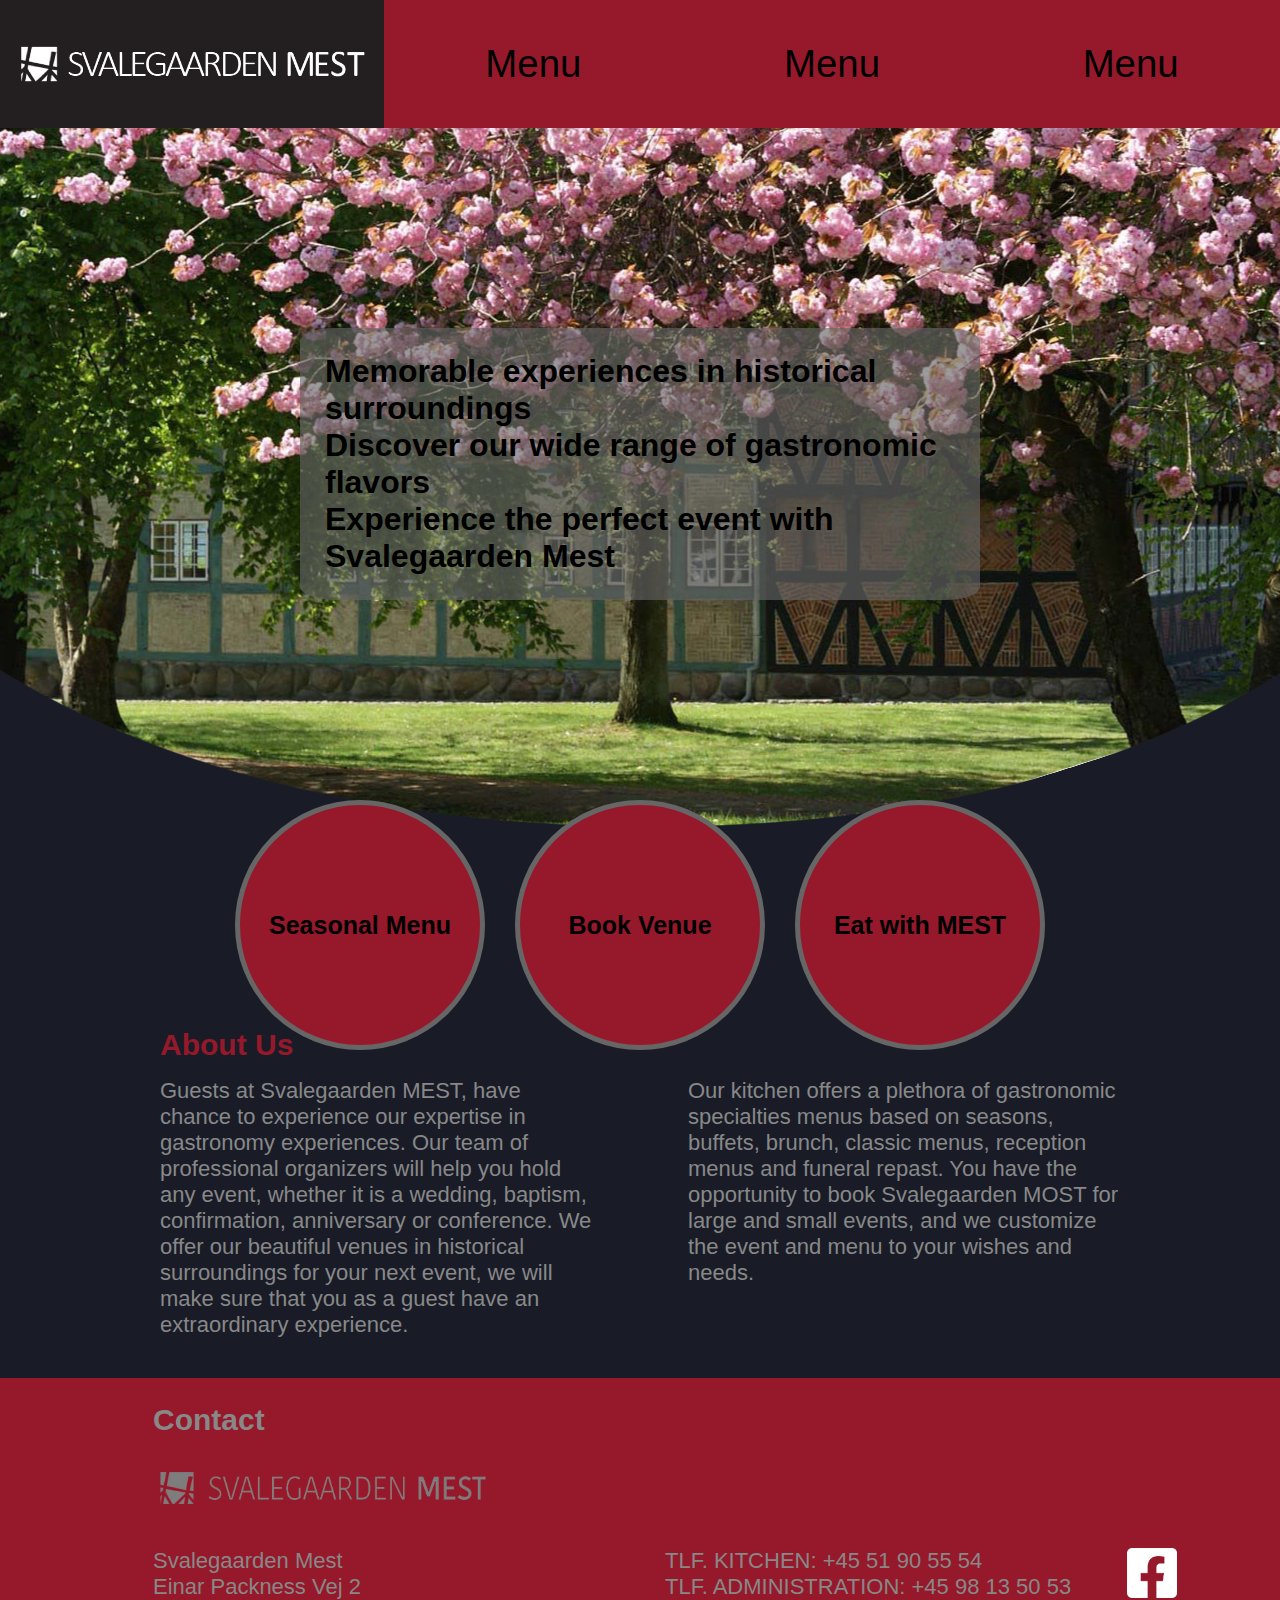
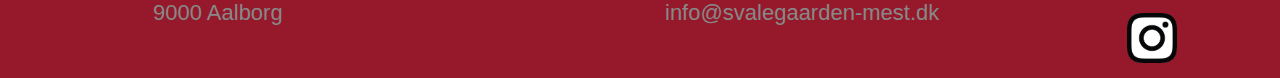
<file: index.html>
<!DOCTYPE html>
<html>

<head>
    <meta charset="utf-8">
    <title>SvalegaardenMOST</title>
    <link rel="shortcut icon" type="image/png" href="Pictures/icon.png">
    <link href="style.css" rel="stylesheet" type="text/css">
</head>

<body>
    <header>
        <img class="logo_header" src="Pictures/logo_dark.png" alt="Logo">
        <nav>
            <ul class="menu_items">
                <li>Menu</li>
                <li>Menu</li>
                <li>Menu</li>
            </ul>
        </nav>
    </header>

    <section class="intro">
        <h1>
            Memorable experiences in historical surroundings <br>
            Discover our wide range of gastronomic flavors <br>
            Experience the perfect event with Svalegaarden Mest
        </h1>
        <div class="circles">
            <div class="circle circle_1">Seasonal Menu</div >
            <div class="circle circle_2">Book Venue</div>
            <div class="circle circle_3">Eat with MEST</div>
        </div>
    </section>

    <section class="about">
        <h2 class="about_h">About Us</h2>
        <p class="p1">Guests at Svalegaarden MEST, have chance to experience our expertise in gastronomy experiences. Our team of
            professional organizers will help you hold any event, whether it is a wedding, baptism, confirmation,
            anniversary or conference. We offer our beautiful venues in historical surroundings for your next event, we
            will make sure that you as a guest have an extraordinary experience.</p>
        <p class="p2">Our kitchen offers a plethora of gastronomic specialties menus based on seasons, buffets, brunch, classic
            menus, reception menus and funeral repast. You have the opportunity to book Svalegaarden MOST for large and
            small events, and we customize the event and menu to your wishes and needs.</p>
    </section>
    
    <footer>
        <h2 class="footer_p contact">Contact</h2>
        <img class="footer_logo" src="Pictures/red.png" alt="Logo">
        <p class="footer_p">
            Svalegaarden Mest <br>
            Einar Packness Vej 2 <br>
            9000 Aalborg
        </p>
        <p class="footer_p">
            TLF. KITCHEN: +45 51 90 55 54 <br>
            TLF. ADMINISTRATION: +45 98 13 50 53 <br>
            info@svalegaarden-mest.dk
        </p>
        <div class="icons">
            <img class="footer_icon" src="Pictures/fb.png" alt="FB">
            <img class="footer_icon margin" src="Pictures/ig.png" alt="IG">
        </div>
    </footer>
</body>

</html>
</file>
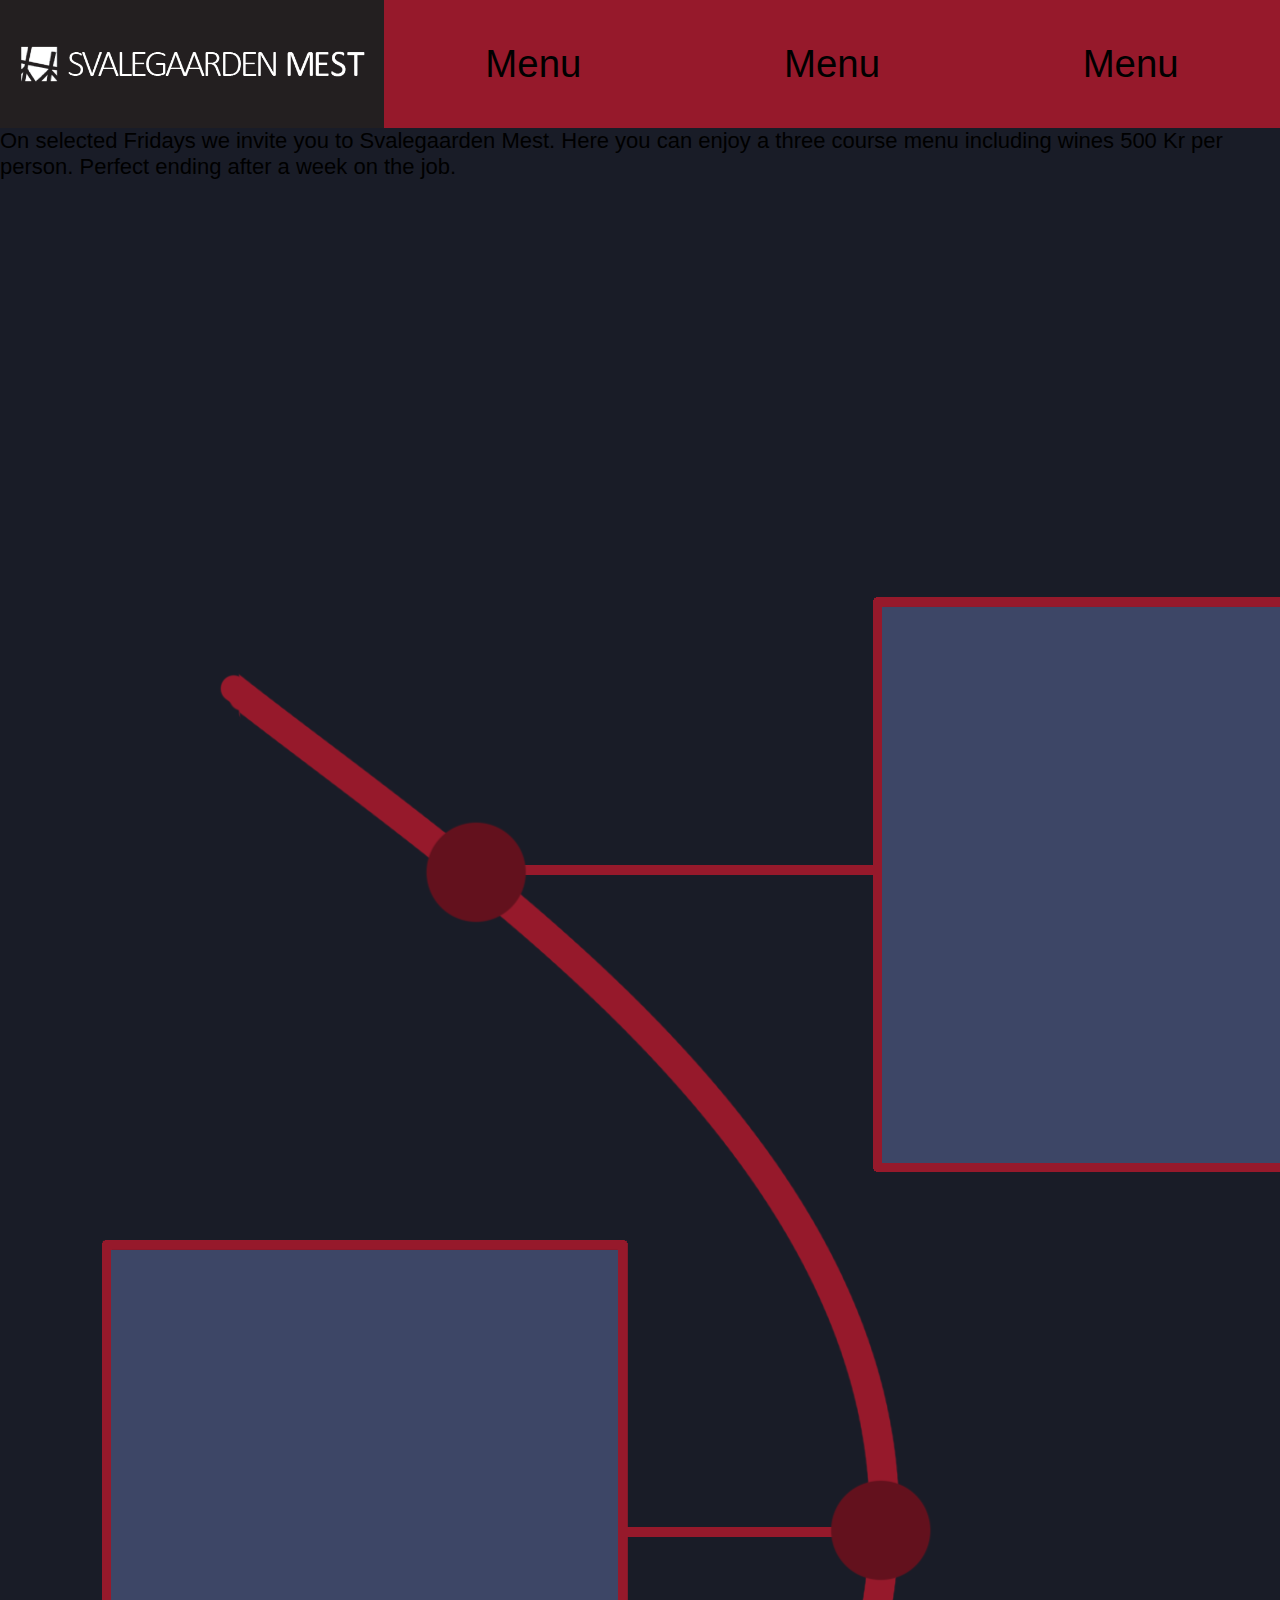
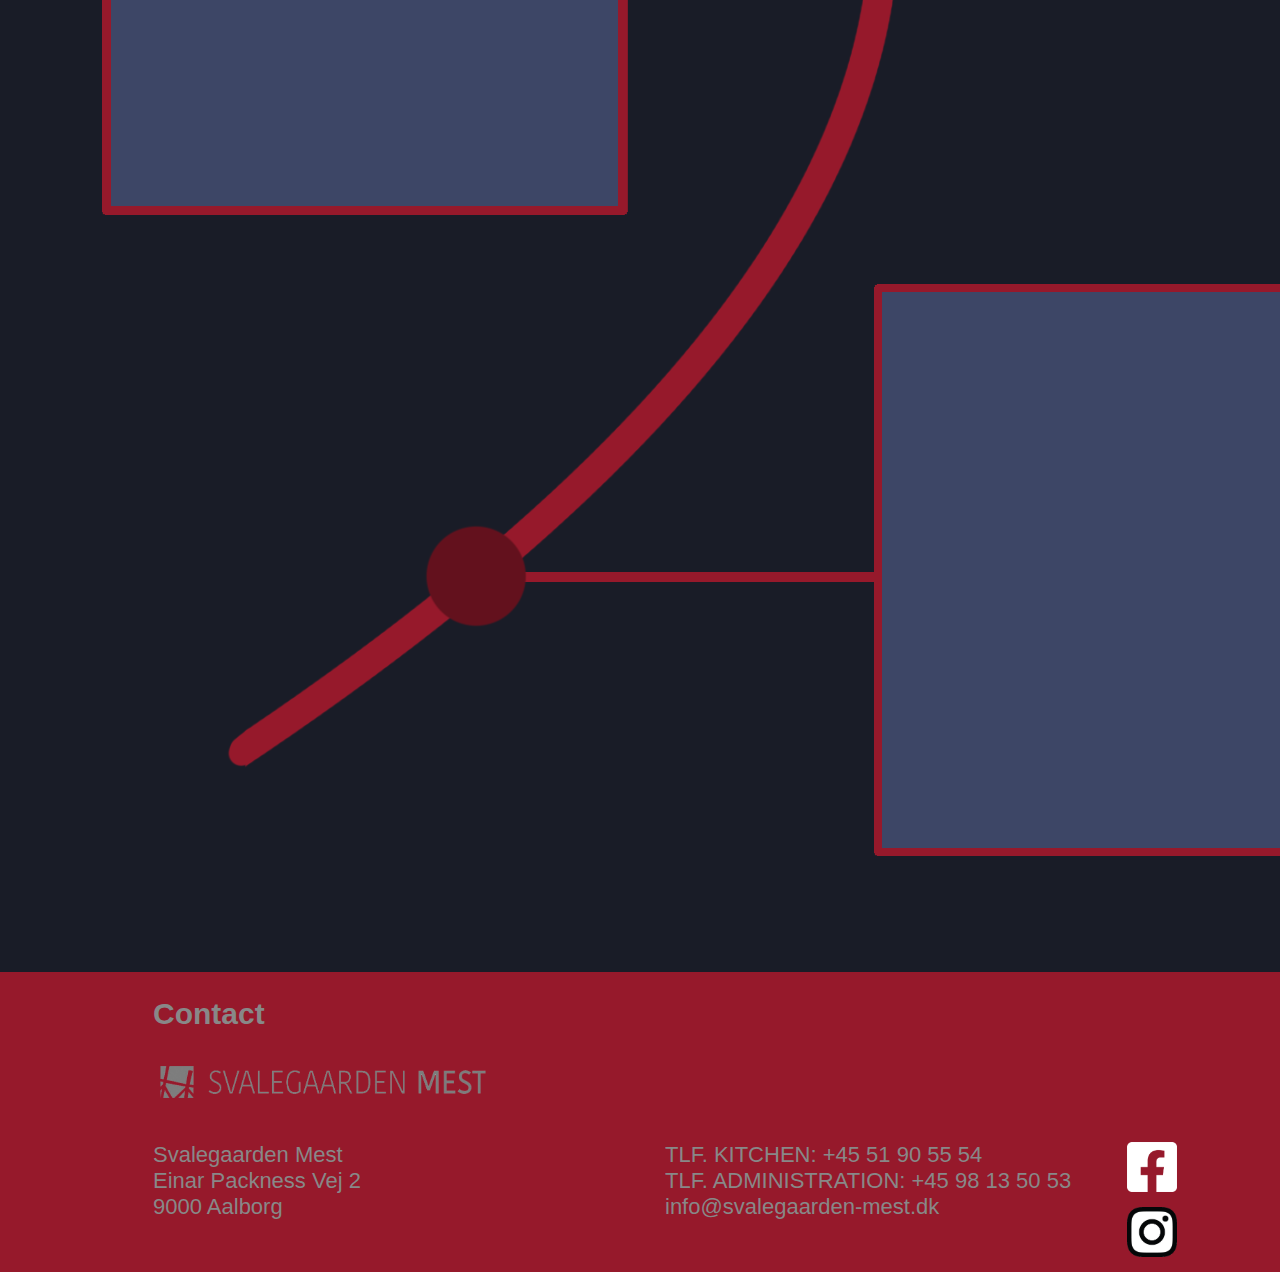
<file: EatFriday.html>
<!DOCTYPE html>
<html>

<head>
    <meta charset="utf-8">
    <title>Eat at MEST - Friday</title>

    <link href="style.css" rel="stylesheet" type="text/css">
</head>

<body>
    <header>
        <img class="logo_header" src="Pictures/logo_dark.png" alt="Logo">
        <nav>
            <ul class="menu_items">
                <li>Menu</li>
                <li>Menu</li>
                <li>Menu</li>
            </ul>
        </nav>
    </header>

    <section>
        <h1></h1>
        <p>On selected Fridays we invite you to Svalegaarden Mest.
            Here you can enjoy a three course menu including wines
            500 Kr per person.
            Perfect ending after a week on the job.
        </p>

    </section>

    <section class="timeline">
        <img src="Pictures/friday.png" alt="">
    </section>

    <footer>
        <h2 class="footer_p contact">Contact</h2>
        <img class="footer_logo" src="Pictures/red.png" alt="Logo">
        <p class="footer_p">
            Svalegaarden Mest <br>
            Einar Packness Vej 2 <br>
            9000 Aalborg
        </p>
        <p class="footer_p">
            TLF. KITCHEN: +45 51 90 55 54 <br>
            TLF. ADMINISTRATION: +45 98 13 50 53 <br>
            info@svalegaarden-mest.dk
        </p>
        <div class="icons">
            <img class="footer_icon" src="Pictures/fb.png" alt="FB">
            <img class="footer_icon margin" src="Pictures/ig.png" alt="IG">
        </div>
    </footer>
</body>

</html>
</file>
<file: style.css>
* {
	box-sizing: border-box;
	margin: 0;
	padding: 0;
	
}

h1, h2, h3, p, li, div{
    font-family: 'Open Sans', sans-serif;
}

p{
    font-size: 22px;
}

h2{
    font-size: 30px;
}

html{
    background-color: #191c27;
}

body{
    width: 80%;
    margin: auto;
}

header{
    height: 10vw;
    background-color: #96192b;
    display: flex;
}

.logo_header{
    width: 30%;
}

nav{
    width: 70%;
}

.menu_items{
    display: grid;
    grid-template-columns: 33.333% 33.334% 33.333%;
    grid-template-rows: 10vw;
    align-items: center;
    justify-items: center;
}

.menu_items li{
    text-decoration: none;
    list-style: none;
    font-size: 3vw;
}

.intro{
    background-image: url("Pictures/cover.png");
    background-repeat: no-repeat;
    background-position: center;
    height: 700px;
}

.intro h1{
    width: 680px;
    background-color: #666666a1;
    padding: 25px;
    transform: translateY(200px);
    margin: auto;
    border-radius: 5%;
}

.circles{
    width: 80%;
    margin: auto;
    transform: translateY(400px);
    font-size: 25px;


    display: flex;
    grid-template-columns: 33.333% 33.334% 33.333%;
    justify-content: center;
}

.circle{
    width: 250px;
    height: 250px;
    font-weight: bold;
    background-color: #96192b;
    border-style: solid;
    border-width: 5px;
    border-color: #666666;
    border-radius: 50%;

    display: flex;
    align-items: center;
    justify-content: center;

}

.circle + .circle{
    margin-left: 30px;
}

.circle_1{

}
.circle_2{

}
.circle_3{

}

.about{
    display: grid;
    grid-template-columns: 45% auto 45%;
    grid-template-rows: 50px 300px;
    width: 75%;
    margin: auto;
    margin-top: 200px;
}

.about_h{
    grid-column: 1 / span 3;
    color: #96192b;
}

.p2{
    grid-column: 3;
}

.p1, .p2{
    color: #888888;
}

footer{
    height: 300px;
    background-color: #96192b;
    display: grid;
    grid-template-columns: 40% 40% auto;
    grid-template-rows: 50px 100px 120px;
    justify-content: center;
    row-gap: 10px;
    color: #888888;
}

.contact{
    grid-column: 1 / span 3;
    margin-top: 25px;
}

.footer_logo{
    grid-column: 1 / span 3;
    width: 400px;
    height: 100px;
    margin-left: 20px;
}

.footer_p{
    margin-left: 50px;
}

.icons{
    display: flex;
    flex-direction: column;
}

.footer_icon{
    width: 50px;
}

.margin{
    margin-top: 15px;
}

@media (max-width:1400px){
    body{
        width: 100%;
}
</file>
